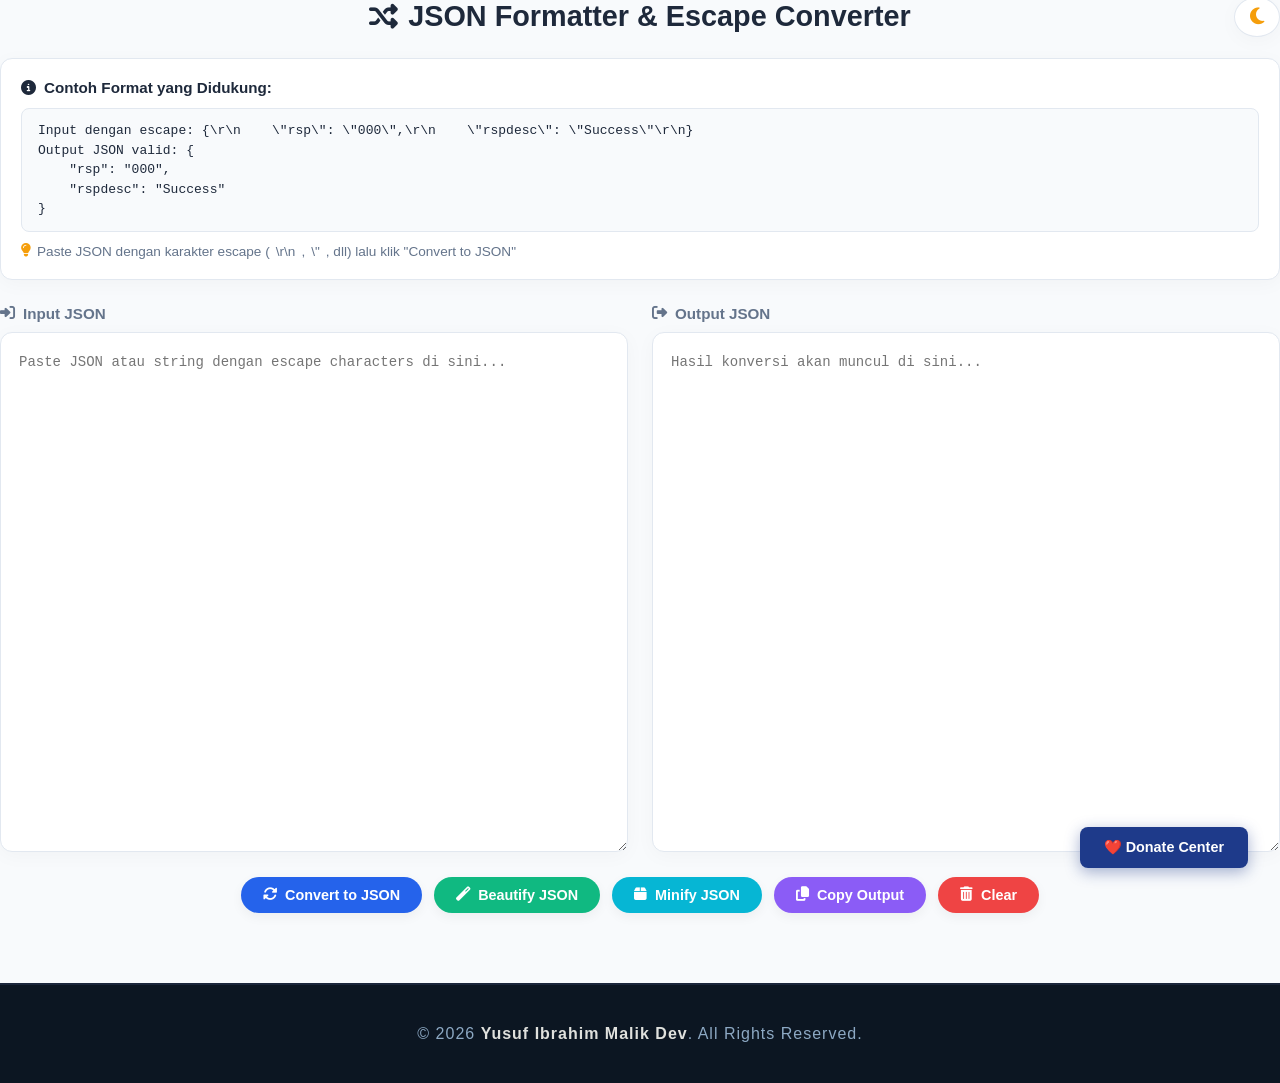
<file: index.html>
<!DOCTYPE html>
<html lang="id">

<head>
    <meta charset="UTF-8">
    <meta name="viewport" content="width=device-width, initial-scale=1.0">
    <title>JSON Formatter & Escape Converter (Ultimate Version)</title>
    <link rel="stylesheet" href="assets/css/all.min.css" />

    <style>
        :root {
            --bg-primary: #f8fafc;
            --bg-card: #ffffff;
            --text-main: #1e293b;
            --text-muted: #64748b;
            --border-color: #e2e8f0;
            --primary: #3b82f6;
            --primary-hover: #2563eb;
            --success: #10b981;
            --success-bg: #d1fae5;
            --success-text: #065f46;
            --error: #ef4444;
            --error-bg: #fee2e2;
            --error-text: #991b1b;
            --info: #06b6d4;
            --info-bg: #ecfeff;
            --info-text: #155e75;
            --shadow: 0 4px 20px rgba(0, 0, 0, 0.03);
            --radius: 12px;
        }

        [data-theme="dark"] {
            --bg-primary: #0b1329;
            --bg-card: #1c2541;
            --text-main: #f1f5f9;
            --text-muted: #94a3b8;
            --border-color: #334155;
            --primary: #60a5fa;
            --primary-hover: #3b82f6;
            --success: #34d399;
            --success-bg: #064e3b;
            --success-text: #a7f3d0;
            --error: #f87171;
            --error-bg: #7f1d1d;
            --error-text: #fca5a5;
            --info: #22d3ee;
            --info-bg: #164e63;
            --info-text: #cffafe;
            --shadow: 0 4px 25px rgba(0, 0, 0, 0.3);
        }

        * {
            margin: 0;
            padding: 0;
            box-sizing: border-box;
            font-family: 'Segoe UI', -apple-system, BlinkMacSystemFont, Roboto, sans-serif;
            transition: background-color 0.3s ease, border-color 0.3s ease, color 0.3s ease;
        }

        body {
            background: var(--bg-primary);
            color: var(--text-main);
            min-height: 100vh;
        }

        .container {
            max-width: 1400px;
            margin: auto;
        }

        .header-wrapper {
            display: flex;
            justify-content: center;
            align-items: center;
            position: relative;
            margin-bottom: 25px;
        }

        h2 {
            font-size: 1.8rem;
            font-weight: 700;
            color: var(--text-main);
            display: flex;
            align-items: center;
            gap: 10px;
        }

        .theme-toggle {
            position: absolute;
            right: 0;
            background: var(--bg-card);
            border: 1px solid var(--border-color);
            color: #f59e0b;
            width: 40px;
            height: 40px;
            border-radius: 50%;
            cursor: pointer;
            display: flex;
            align-items: center;
            justify-content: center;
            font-size: 1.2rem;
            box-shadow: var(--shadow);
        }

            .theme-toggle:hover {
                transform: scale(1.05);
            }

        .example-box {
            background: var(--bg-card);
            border: 1px solid var(--border-color);
            border-radius: var(--radius);
            padding: 20px;
            margin-bottom: 25px;
            box-shadow: var(--shadow);
        }

            .example-box h4 {
                color: var(--text-main);
                font-size: 0.95rem;
                margin-bottom: 12px;
                display: flex;
                align-items: center;
                gap: 8px;
            }

            .example-box pre {
                background: var(--bg-primary);
                padding: 12px 16px;
                border-radius: 8px;
                border: 1px solid var(--border-color);
                overflow-x: auto;
                font-size: 13px;
                font-family: 'Consolas', 'Fira Code', monospace;
                color: var(--text-main);
                line-height: 1.5;
            }

        .help-text {
            color: var(--text-muted);
            font-size: 0.85rem;
            margin-top: 12px;
            display: flex;
            align-items: center;
            gap: 6px;
        }

        .area {
            display: grid;
            grid-template-columns: 1fr 1fr;
            gap: 24px;
        }

        .area-panel {
            display: flex;
            flex-direction: column;
            gap: 10px;
        }

            .area-panel h3 {
                font-size: 0.95rem;
                font-weight: 600;
                color: var(--text-muted);
                display: flex;
                align-items: center;
                gap: 8px;
            }

        textarea {
            width: 100%;
            height: 520px;
            resize: vertical;
            border: 1px solid var(--border-color);
            border-radius: var(--radius);
            padding: 18px;
            font-size: 14px;
            font-family: 'Consolas', 'Fira Code', monospace;
            outline: none;
            background: var(--bg-card);
            color: var(--text-main);
            line-height: 1.6;
            box-shadow: var(--shadow);
        }

            textarea:focus {
                border-color: var(--primary);
                box-shadow: 0 0 0 3px rgba(59, 130, 246, 0.15);
            }

        .button-group {
            display: flex;
            flex-wrap: wrap;
            justify-content: center;
            gap: 12px;
            margin: 25px 0;
        }

        button {
            display: inline-flex;
            align-items: center;
            gap: 8px;
            padding: 10px 22px;
            border: none;
            border-radius: 30px;
            cursor: pointer;
            color: white;
            font-size: 0.9rem;
            font-weight: 600;
            transition: all 0.2s cubic-bezier(0.4, 0, 0.2, 1);
            box-shadow: 0 4px 12px rgba(0, 0, 0, 0.05);
        }

            button:hover {
                transform: translateY(-2px);
            }

            button:active {
                transform: translateY(0);
            }

        .btn-convert {
            background: #2563eb;
        }

            .btn-convert:hover {
                background: #1d4ed8;
                box-shadow: 0 6px 15px rgba(37, 99, 235, 0.3);
            }

        .btn-format {
            background: #10b981;
        }

            .btn-format:hover {
                background: #059669;
                box-shadow: 0 6px 15px rgba(16, 185, 129, 0.3);
            }

        .btn-minify {
            background: #06b6d4;
        }

            .btn-minify:hover {
                background: #0891b2;
                box-shadow: 0 6px 15px rgba(6, 182, 212, 0.3);
            }

        .btn-copy {
            background: #8b5cf6;
        }

            .btn-copy:hover {
                background: #7c3aed;
                box-shadow: 0 6px 15px rgba(139, 92, 246, 0.3);
            }

        .btn-clear {
            background: #ef4444;
        }

            .btn-clear:hover {
                background: #dc2626;
                box-shadow: 0 6px 15px rgba(239, 68, 68, 0.3);
            }

        .status {
            min-height: 45px;
            display: flex;
            align-items: center;
            justify-content: center;
            text-align: center;
            font-weight: 600;
            font-size: 0.9rem;
            padding: 12px 20px;
            border-radius: var(--radius);
            margin-top: 10px;
            opacity: 0;
            transform: translateY(10px);
            transition: all 0.3s ease;
        }

            .status.show {
                opacity: 1;
                transform: translateY(0);
            }

        .success {
            color: var(--success-text);
            background: var(--success-bg);
            border: 1px solid rgba(16, 185, 129, 0.2);
        }

        .error {
            color: var(--error-text);
            background: var(--error-bg);
            border: 1px solid rgba(239, 68, 68, 0.2);
        }

        .info {
            color: var(--info-text);
            background: var(--info-bg);
            border: 1px solid rgba(6, 182, 212, 0.2);
        }

        @media (max-width: 992px) {
            .area {
                grid-template-columns: 1fr;
                gap: 20px;
            }

            textarea {
                height: 350px;
            }
        }

        @media (max-width: 576px) {
            body {
                padding: 15px 10px;
            }

            h2 {
                font-size: 1.4rem;
            }

            button {
                width: 100%;
                justify-content: center;
            }
        }

        /* KONDISI KETIKA BADAI AKTIF (Berubah Mendung Gelap) */
        body.yusuf-storm-active {
            background: #05070a;
        }

        .main-content {
            flex: 1;
            display: flex;
            flex-direction: column;
            justify-content: center;
            align-items: center;
            z-index: 2;
            text-align: center;
            padding: 20px;
        }

        /* =======================================
        ROOT_NAMA CLASS_YUSUF STYLING
        ======================================= */
        .yusuf-footer {
            background-color: #0c1622;
            /* Footer cerah */
            padding: 40px 0;
            width: 100%;
            border-top: 2px solid #1b263b;
            position: relative;
            z-index: 10;
            overflow: hidden;
            transition: background-color 0.8s ease, border-color 0.8s ease;
        }

        body.yusuf-storm-active .yusuf-footer {
            background-color: #020304;
            /* Footer saat badai */
            border-top-color: #11141a;
        }

        .yusuf-footer-container {
            position: relative;
            max-width: 1200px;
            margin: 0 auto;
            text-align: center;
            z-index: 12;
        }

        .yusuf-copyright-text {
            color: #8da9c4;
            font-size: 1rem;
            letter-spacing: 1px;
            transition: color 0.8s ease;
        }

        body.yusuf-storm-active .yusuf-copyright-text {
            color: #5f6470;
        }

        .yusuf-storm-trigger {
            color: #e0e1dd;
            /* Warna text awal saat cerah */
            text-decoration: none;
            font-weight: bold;
            position: relative;
            transition: color 0.4s ease, text-shadow 0.4s ease;
            display: inline-block;
        }

            .yusuf-storm-trigger:hover {
                color: #00fff2;
            }

        /* EFEK KILATAN FLASH DI TANAH */
        .yusuf-ground-flash {
            position: absolute;
            top: 0;
            left: 0;
            width: 100%;
            height: 100%;
            background: radial-gradient(ellipse at top, rgba(0, 255, 242, 0.4) 0%, transparent 70%);
            opacity: 0;
            z-index: 11;
            pointer-events: none;
        }

            .yusuf-ground-flash.flash-active {
                animation: flashGround 0.25s ease-out forwards;
            }

        @keyframes flashGround {

            0%, 100% {
                opacity: 0;
            }

            20%, 60% {
                opacity: 1;
            }
        }

        /* RETAKAN TANAH */
        .yusuf-ground-cracks {
            position: absolute;
            top: 0;
            left: 0;
            width: 100%;
            height: 100%;
            background: #00fff2;
            opacity: 0;
            z-index: 11;
            pointer-events: none;
            filter: blur(0.5px) drop-shadow(0 0 8px #00fff2);
            clip-path: polygon(45% 0%, 47% 15%, 43% 30%, 48% 50%, 42% 70%, 46% 100%, 45% 100%, 41% 72%, 46% 51%, 41% 32%, 45% 16%, 44% 0%,
            /* Cabang Kiri */
            43% 30%, 35% 45%, 38% 65%, 30% 85%, 31% 85%, 39% 64%, 36% 46%,
            /* Cabang Kanan */
            48% 50%, 58% 65%, 54% 85%, 65% 100%, 64% 100%, 53% 86%, 57% 66%);
        }

            .yusuf-ground-cracks.cracks-active {
                animation: crackGlow 0.4s ease-out forwards;
            }

        @keyframes crackGlow {
            0% {
                opacity: 0;
                filter: brightness(0.5) blur(1px);
            }

            15%, 45% {
                opacity: 1;
                filter: brightness(2) blur(0px);
            }

            100% {
                opacity: 0;
                filter: brightness(0.2) blur(2px);
            }
        }

        /* =======================================
        WADAH ANIMASI BADAI (HIDDEN BY DEFAULT)
        ======================================= */
        .yusuf-storm-wrapper {
            position: fixed;
            top: 0;
            left: 0;
            width: 100%;
            height: 100%;
            pointer-events: none;
            z-index: 5;
            opacity: 0;
            transition: opacity 0.8s ease;
        }

            .yusuf-storm-wrapper.active {
                opacity: 1;
            }

            .yusuf-storm-wrapper.ambient-flash {
                animation: skyFlash 0.3s ease-out;
            }

        @keyframes skyFlash {

            0%, 100% {
                background-color: transparent;
            }

            25%, 65% {
                background-color: rgba(255, 255, 255, 0.15);
            }
        }

        /* AWAN BERJALAN */
        .yusuf-cloud-container {
            position: absolute;
            top: 0;
            left: 0;
            width: 100%;
            height: 250px;
            overflow: hidden;
        }

        .yusuf-cloud-layer {
            position: absolute;
            width: 200%;
            height: 100%;
            background: repeat-x url("data:image/svg+xml,%3Csvg xmlns='http://www.w3.org/2000/svg' width='100' height='100' viewBox='0 0 100 100'%3E%3Cpath d='M10 80 C 20 60, 40 60, 50 70 C 60 50, 80 50, 90 75 C 95 65, 105 70, 100 85 Z' fill='%23181d26' opacity='0.85'/%3E%3C/svg%3E");
            background-size: 300px 150px;
            filter: blur(8px);
        }

        .yusuf-cloud-1 {
            top: -20px;
            animation: moveClouds 40s linear infinite;
        }

        .yusuf-cloud-2 {
            top: 10px;
            background-size: 450px 200px;
            opacity: 0.6;
            animation: moveClouds 25s linear infinite reverse;
        }

        @keyframes moveClouds {
            0% {
                transform: translateX(0);
            }

            100% {
                transform: translateX(-50%);
            }
        }

        /* HUJAN */
        .yusuf-rain-container {
            position: absolute;
            top: 120px;
            left: 0;
            width: 100%;
            height: 100%;
        }

        .yusuf-drop {
            position: absolute;
            background: linear-gradient(transparent, rgba(0, 255, 242, 0.4));
            width: 1.2px;
            height: 30px;
            animation: fall 0.6s linear infinite;
        }

        @keyframes fall {
            0% {
                transform: translateY(-50px) rotate(15deg);
            }

            100% {
                transform: translateY(100vh) rotate(15deg);
            }
        }

        /* CANVAS PETIR */
        .yusuf-lightning-canvas {
            position: absolute;
            top: 0;
            left: 0;
            width: 100%;
            height: 100%;
        }

        /* EFEK GEMPA */
        .shake-body {
            animation: hardShake 0.15s linear 2;
        }

        @keyframes hardShake {
            0% {
                transform: translate(2px, 1px) rotate(0deg);
            }

            50% {
                transform: translate(-2px, -3px) rotate(-0.1deg);
            }

            100% {
                transform: translate(1px, 2px) rotate(0.1deg);
            }
        }

        /* --- CLASS CUSTOM --- */
        .root_nama {
            position: fixed;
            bottom: 2rem;
            right: 2rem;
            display: inline-block;
            z-index: 1000;
        }

        .clas_yusuf {
            background-color: #1e3a8a;
            color: white;
            border: none;
            padding: 0.75rem 1.5rem;
            border-radius: 0.5rem;
            cursor: pointer;
            font-weight: bold;
            font-family: 'Poppins', sans-serif;
            position: relative;
            z-index: 1010;
            transition: background 0.2s, transform 0.1s;
            box-shadow: 0 4px 15px rgba(30, 58, 138, 0.4);
        }

            .clas_yusuf:active {
                transform: scale(0.95);
            }

        /* --- CONTAINER HUJAN UANG FULL SCREEN --- */
        #moneyRainContainer {
            position: fixed;
            top: 0;
            left: 0;
            width: 100vw;
            height: 100vh;
            pointer-events: none;
            z-index: 999;
            overflow: hidden;
            display: none;
        }

        .money-item {
            position: absolute;
            top: -50px;
            pointer-events: none;
            user-select: none;
        }

        .bill-animation {
            animation: fallAndWave 3.5s ease-in-out infinite;
        }

        .coin-animation {
            animation: fallAndSpinCoin 2.8s linear infinite;
        }

        @keyframes fallAndWave {
            0% {
                transform: translateY(0) translateX(0) rotate(0deg);
                opacity: 1;
            }

            25% {
                transform: translateY(25vh) translateX(25px) rotate(12deg);
            }

            50% {
                transform: translateY(50vh) translateX(-25px) rotate(-12deg);
            }

            75% {
                transform: translateY(75vh) translateX(15px) rotate(8deg);
            }

            100% {
                transform: translateY(105vh) translateX(-5px) rotate(0deg);
                opacity: 0.3;
            }
        }

        @keyframes fallAndSpinCoin {
            0% {
                transform: translateY(0) rotateY(0deg);
                opacity: 1;
            }

            100% {
                transform: translateY(105vh) rotateY(540deg);
                opacity: 0.4;
            }
        }

        /* --- SCENE UTAMA (Awan, Matahari, Canvas) --- */
        #skyScene {
            position: fixed;
            top: 0;
            left: 0;
            width: 100vw;
            height: 100vh;
            pointer-events: none;
            z-index: 996;
            display: none;
        }

        .fancy-cloud {
            position: absolute;
            top: 2.5rem;
            left: 2.5rem;
            width: 160px;
            height: 55px;
            background: rgba(255, 255, 255, 0.95);
            border-radius: 50px;
            filter: drop-shadow(0 8px 15px rgba(0, 0, 0, 0.1));
            animation: floatCloud 4s ease-in-out infinite alternate;
            z-index: 998;
        }

            .fancy-cloud::before,
            .fancy-cloud::after {
                content: '';
                position: absolute;
                background: inherit;
                border-radius: 50%;
            }

            .fancy-cloud::before {
                width: 75px;
                height: 75px;
                top: -38px;
                left: 25px;
            }

            .fancy-cloud::after {
                width: 95px;
                height: 95px;
                top: -55px;
                left: 55px;
            }

        .bright-sun {
            position: absolute;
            top: 1.5rem;
            left: 4.5rem;
            width: 85px;
            height: 85px;
            background: radial-gradient(circle, #fff385 0%, #f6e05e 100%);
            border-radius: 50%;
            box-shadow: 0 0 50px rgba(246, 224, 94, 0.7);
            z-index: 997;
            animation: sunPulse 3s ease-in-out infinite;
        }

        @keyframes floatCloud {
            0% {
                transform: translateY(0);
            }

            100% {
                transform: translateY(-8px);
            }
        }

        @keyframes sunPulse {

            0%, 100% {
                transform: scale(1);
                opacity: 0.85;
            }

            50% {
                transform: scale(1.06);
                opacity: 1;
                box-shadow: 0 0 65px rgba(246, 224, 94, 0.9);
            }
        }

        #rainbowCanvas {
            position: fixed;
            top: 0;
            left: 0;
            width: 100vw;
            height: 100vh;
            z-index: 996;
            pointer-events: none;
        }
    </style>
</head>

<body>

    <div class="container">

        <div class="header-wrapper">
            <h2><i class="fas fa-random"></i> JSON Formatter & Escape Converter</h2>
            <button class="theme-toggle" id="themeToggle" title="Toggle Theme"><i class="fas fa-moon"></i></button>
        </div>

        <div class="example-box">
            <h4><i class="fas fa-info-circle"></i> Contoh Format yang Didukung:</h4>
            <pre>Input dengan escape: {\r\n    \"rsp\": \"000\",\r\n    \"rspdesc\": \"Success\"\r\n}
Output JSON valid: {
    "rsp": "000",
    "rspdesc": "Success"
}</pre>
            <div class="help-text">
                <i class="fas fa-lightbulb" style="color: #f59e0b;"></i> Paste JSON dengan karakter escape (<code>\r\n</code>, <code>\"</code>, dll) lalu klik "Convert to JSON"
            </div>
        </div>

        <div class="area">
            <div class="area-panel">
                <h3><i class="fas fa-sign-in-alt"></i> Input JSON</h3>
                <textarea id="input" placeholder="Paste JSON atau string dengan escape characters di sini..."></textarea>
            </div>
            <div class="area-panel">
                <h3><i class="fas fa-sign-out-alt"></i> Output JSON</h3>
                <textarea id="output" readonly placeholder="Hasil konversi akan muncul di sini..."></textarea>
            </div>
        </div>

        <div class="button-group">
            <button class="btn-convert" onclick="convertToJSON()"><i class="fas fa-sync-alt"></i> Convert to JSON</button>
            <button class="btn-format" onclick="formatJSON()"><i class="fas fa-magic"></i> Beautify JSON</button>
            <button class="btn-minify" onclick="minifyJSON()"><i class="fas fa-box"></i> Minify JSON</button>
            <button class="btn-copy" onclick="copyJSON()"><i class="fas fa-copy"></i> Copy Output</button>
            <button class="btn-clear" onclick="clearJSON()"><i class="fas fa-trash-alt"></i> Clear</button>
        </div>

        <div id="status" class="status"></div>

    </div>

    <div id="storm-wrapper" class="yusuf-storm-wrapper">
        <div class="yusuf-cloud-container">
            <div class="yusuf-cloud-layer yusuf-cloud-1"></div>
            <div class="yusuf-cloud-layer yusuf-cloud-2"></div>
        </div>

        <div id="rain-container" class="yusuf-rain-container"></div>

        <canvas id="lightning-canvas" class="yusuf-lightning-canvas"></canvas>
    </div>

    <div id="skyScene">
        <div class="bright-sun"></div>
        <div class="fancy-cloud"></div>
        <canvas id="rainbowCanvas"></canvas>
    </div>

    <div id="moneyRainContainer"></div>

    <div class="root_nama">
        <button id="openDonateBtn" class="clas_yusuf">
            ❤️ Donate Center
        </button>
    </div>

    <div id="donateModal" style="display: none; position: fixed; z-index: 9999; left: 0; top: 0; width: 100%; height: 100%; background-color: rgba(0,0,0,0.6); justify-content: center; align-items: center;">
        <div style="background-color: white; color: #333; padding: 2rem; border-radius: 1rem; max-width: 450px; width: 90%; text-align: center; position: relative; box-shadow: 0 10px 25px rgba(0,0,0,0.2);">
            <span id="closeDonateBtn" style="position: absolute; right: 1.5rem; top: 1rem; font-size: 1.8rem; cursor: pointer; color: #a1a1aa;">&times;</span>
            <h3 style="margin-top: 0; color: #1e3a8a; font-weight: 700;">Terima Kasih Banyak</h3>
            <p style="font-style: italic; color: #4b5563; font-size: 1rem; line-height: 1.6;">
                "Kehadiran Anda adalah energi bagi kami untuk terus berkarya. Terima kasih telah menggunakan aplikasi ini, dan ketulusan hati Anda melalui donasi ini sangat berarti dalam membantu kami menjaga aplikasi ini tetap hidup dan berkembang."
            </p>
            <hr style="border: 0; border-top: 2px solid #e5e7eb; margin: 2rem 0;">
            <p style="font-weight: bold; margin-bottom: 0.75rem; color: #1f2937; font-size: 1.1rem;">Scan Barcode Paypal untuk Berdonasi</p>
            <div style="background-color: #f3f4f6; padding: 1.5rem; border-radius: 1rem; display: inline-block;">
                <img src="assets/img/qris-paypal.png" alt="QRIS Yusuf Ibrahim Malik Dev" style=" height: 350px; object-fit: contain; display: block; margin: 0 auto;">
            </div>
            <p style="margin-top: 1rem; font-size: 1rem; color: #374151;">Atas Nama: <br><strong style="font-size: 1.25rem; color: #111827;">Yusuf Ibrahim Malik Dev</strong></p>
        </div>
    </div>
    <footer class="yusuf-footer">
        <div id="ground-cracks" class="yusuf-ground-cracks"></div>
        <div id="ground-flash" class="yusuf-ground-flash"></div>

        <div class="yusuf-footer-container">
            <p class="yusuf-copyright-text">
                &copy; 2026
                <a href="https://github.com/Yusuf-Ibrahim-Malik-Dev" target="_blank" rel="noopener noreferrer" class="yusuf-storm-trigger">
                    Yusuf Ibrahim Malik Dev
                </a>.
                All Rights Reserved.
            </p>
        </div>
    </footer>

    <script>
        const statusEl = document.getElementById("status");
        const themeToggle = document.getElementById("themeToggle");

        function showStatus(msg, type) {
            statusEl.innerHTML = msg;
            statusEl.className = "status show " + type;

            clearTimeout(statusEl._timeout);
            if (type !== 'error') {
                statusEl._timeout = setTimeout(() => {
                    statusEl.classList.remove('show');
                }, 4000);
            }
        }

        // ULTIMATE ENGINE: Perbaikan sistem unescape string kompleks, literal bertumpuk, dan penanganan offline total
        function unescapeString(str) {
            if (!str) return "";
            let workingStr = str.trim();

            // Penanganan pembersihan jika string dibungkus tanda kutip luar bawaan serialization sistem luar
            if (/^"+/.test(workingStr) && /"+$/.test(workingStr) && workingStr.length > 1) {
                try {
                    let parsed = JSON.parse(workingStr);
                    if (typeof parsed === 'string') workingStr = parsed;
                } catch (e) {
                    workingStr = workingStr.replace(/^"+|"+$/g, '');
                }
            }

            // Ekstraktor Pintar: Jika ada text sampah di luar batas kurung objek/array JSON {} []
            const startBrace = workingStr.indexOf('{');
            const startBracket = workingStr.indexOf('[');
            let startIdx = (startBrace !== -1 && startBracket !== -1) ? Math.min(startBrace, startBracket) : Math.max(startBrace, startBracket);

            if (startIdx > 0) {
                const lastBrace = workingStr.lastIndexOf('}');
                const lastBracket = workingStr.lastIndexOf(']');
                let endIdx = Math.max(lastBrace, lastBracket);
                if (endIdx > startIdx) {
                    workingStr = workingStr.substring(startIdx, endIdx + 1);
                }
            }

            // Sanitasi komprehensif tanpa merusak struktur internal
            return workingStr
                .replace(/\\r\\n/g, '\n')
                .replace(/\\n/g, '\n')
                .replace(/\\r/g, '\n')
                .replace(/\\t/g, '\t')
                .replace(/\\"/g, '"')
                .replace(/\\\\/g, '\\');
        }

        // ULTIMATE ENGINE: Konversi Multi-Layer & Pemulihan Otomatis struktur JSON yang rusak
        function convertToJSON() {
            let input = document.getElementById("input").value;
            if (!input.trim()) {
                showStatus("<i class='fas fa-exclamation-triangle'></i> Silakan masukkan JSON yang akan dikonversi", "error");
                return;
            }

            try {
                let cleanString = unescapeString(input);
                let obj;

                // Fase Percobaan Konversi Pertama (Skenario Utama)
                try {
                    obj = JSON.parse(cleanString);
                } catch (e) {
                    // Skenario Pemulihan Kedua: Bersihkan pembungkus string literal manual jika ada
                    if (cleanString.startsWith('"') && cleanString.endsWith('"')) {
                        cleanString = cleanString.substring(1, cleanString.length - 1);
                    }
                    // Bersihkan sisa escape ganda pasca pemotongan manual
                    cleanString = cleanString.replace(/\\"/g, '"');
                    obj = JSON.parse(cleanString);
                }

                document.getElementById("output").value = JSON.stringify(obj, null, 4);
                showStatus("<i class='fas fa-check-circle'></i> Berhasil dikonversi ke JSON valid!", "success");
            } catch (e) {
                // Skenario Pemulihan Ketiga: Coba parsing mentah-mentah jika input sebenarnya sudah valid
                try {
                    let obj = JSON.parse(input);
                    document.getElementById("output").value = JSON.stringify(obj, null, 4);
                    showStatus("<i class='fas fa-check-circle'></i> Berhasil dikonversi ke JSON valid!", "success");
                } catch (e2) {
                    // Berikan detail error parsing lokasional untuk membantu debugging pengguna offline
                    let detailError = e.message;
                    showStatus("<i class='fas fa-times-circle'></i> <b>Error Parsing:</b> " + detailError + "<br>Pastikan format JSON/string Anda valid.", "error");
                }
            }
        }

        // ULTIMATE ENGINE: Beautify Pintar (Langsung menolak crash jika input rusak, melainkan mengalihkan ke auto-repair)
        function formatJSON() {
            let input = document.getElementById("input").value;
            if (!input.trim()) {
                showStatus("<i class='fas fa-exclamation-triangle'></i> Input kosong", "error");
                return;
            }
            try {
                let obj = JSON.parse(input);
                document.getElementById("output").value = JSON.stringify(obj, null, 4);
                showStatus("<i class='fas fa-check-circle'></i> JSON Berhasil di-beautify", "success");
            } catch (e) {
                // Alihkan otomatis ke perbaikan mesin utama jika format awal tidak murni JSON
                convertToJSON();
            }
        }

        // ULTIMATE ENGINE: Minify Cepat dengan kompresi whitespace aman
        function minifyJSON() {
            let input = document.getElementById("input").value;
            if (!input.trim()) {
                showStatus("<i class='fas fa-exclamation-triangle'></i> Input kosong", "error");
                return;
            }
            try {
                let obj;
                try {
                    obj = JSON.parse(input);
                } catch (e) {
                    let cleanString = unescapeString(input);
                    obj = JSON.parse(cleanString);
                }
                document.getElementById("output").value = JSON.stringify(obj);
                showStatus("<i class='fas fa-check-circle'></i> JSON Berhasil di-minify", "success");
            } catch (e) {
                showStatus("<i class='fas fa-times-circle'></i> JSON Tidak Valid: " + e.message, "error");
            }
        }

        function copyJSON() {
            let out = document.getElementById("output");
            if (!out.value.trim()) {
                showStatus("<i class='fas fa-exclamation-triangle'></i> Output masih kosong.", "info");
                return;
            }
            out.select();
            navigator.clipboard.writeText(out.value).then(() => {
                showStatus("<i class='fas fa-copy'></i> Output berhasil dicopy ke clipboard!", "success");
            }).catch(() => {
                // Fallback jika Clipboard API diblokir kebijakan keamanan lokal peramban
                try {
                    document.execCommand("copy");
                    showStatus("<i class='fas fa-copy'></i> Output berhasil dicopy ke clipboard!", "success");
                } catch (err) {
                    showStatus("<i class='fas fa-times-circle'></i> Gagal menyalin secara otomatis.", "error");
                }
            });
        }

        function clearJSON() {
            document.getElementById("input").value = "";
            document.getElementById("output").value = "";
            statusEl.classList.remove('show');
            showStatus("<i class='fas fa-broom'></i> Semua field sudah dibersihkan", "info");
        }

        // Listener Event-driven dengan optimalisasi debounce
        document.getElementById("input").addEventListener('paste', function (e) {
            setTimeout(() => {
                convertToJSON();
            }, 50);
        });

        document.getElementById("input").addEventListener('input', function (e) {
            clearTimeout(this._timer);
            this._timer = setTimeout(() => {
                if (this.value.trim()) {
                    convertToJSON();
                }
            }, 300);
        });

        themeToggle.addEventListener('click', () => {
            const currentTheme = document.documentElement.getAttribute('data-theme');
            if (currentTheme === 'dark') {
                document.documentElement.removeAttribute('data-theme');
                themeToggle.innerHTML = '<i class="fas fa-moon"></i>';
            } else {
                document.documentElement.setAttribute('data-theme', 'dark');
                themeToggle.innerHTML = '<i class="fas fa-sun"></i>';
            }
        });

        // Mengarah ke folder lokal assets, bukan CDN cdnjs atau unpkg lagi
        require.config({
            paths: {
                'vs': 'assets/monaco-editor/min/vs'
            }
        });

        require(['vs/editor/editor.main'], function () {
            // Inisialisasi editor monaco lokal Anda di sini
            window.editor = monaco.editor.create(document.getElementById('input'), {
                value: "",
                language: 'json'
            });
        });

        // Sistem Inisialisasi Deteksi Awal saat Pemuatan Halaman
        window.addEventListener('load', function () {
            if (document.getElementById("input").value.trim()) {
                convertToJSON();
            }
        });
    </script>

    <script>
        document.addEventListener("DOMContentLoaded", () => {

            // =======================================
            // ROOT_JAVA_NAMA FUNCTION_YUSUF SYSTEM
            // =======================================
            const root_java_nama = {
                isStorming: false,
                lightningTimer: null,

                // Fungsi utama inisialisasi cuaca Yusuf
                function_yusuf: function () {
                    const trigger = document.querySelector(".yusuf-storm-trigger");
                    const stormWrapper = document.getElementById("storm-wrapper");
                    const rainContainer = document.getElementById("rain-container");
                    const canvas = document.getElementById("lightning-canvas");
                    const ctx = canvas.getContext("2d");
                    const groundCracks = document.getElementById("ground-cracks");
                    const groundFlash = document.getElementById("ground-flash");

                    // Mengatur ukuran canvas layar penuh
                    function resizeCanvas() {
                        canvas.width = window.innerWidth;
                        canvas.height = window.innerHeight;
                    }
                    window.addEventListener("resize", resizeCanvas);
                    resizeCanvas();

                    // 1. Sub-fungsi Membuat Hujan
                    function generateRain() {
                        rainContainer.innerHTML = "";
                        const maxDrops = 150;
                        for (let i = 0; i < maxDrops; i++) {
                            const drop = document.createElement("div");
                            drop.classList.add("yusuf-drop");
                            drop.style.left = `${Math.random() * 100}%`;
                            drop.style.top = `${Math.random() * -50}px`;
                            drop.style.animationDuration = `${0.4 + Math.random() * 0.4}s`;
                            drop.style.animationDelay = `${Math.random() * 1.5}s`;
                            rainContainer.appendChild(drop);
                        }
                    }

                    // 2. Sub-fungsi Menggambar Petir Lengkang-Lengkung (Fractal)
                    function drawLightningFractal(startX, startY, endX, endY, displace, props) {
                        if (displace < props.minDisplace) {
                            ctx.beginPath();
                            ctx.moveTo(startX, startY);
                            ctx.lineTo(endX, endY);
                            ctx.strokeStyle = props.color;
                            ctx.lineWidth = props.width;
                            ctx.shadowBlur = 15;
                            ctx.shadowColor = "#00fff2";
                            ctx.stroke();
                            return;
                        }

                        const midX = (startX + endX) / 2 + (Math.random() - 0.5) * displace;
                        const midY = (startY + endY) / 2 + (Math.random() - 0.5) * displace;

                        drawLightningFractal(startX, startY, midX, midY, displace / 2, props);
                        drawLightningFractal(midX, midY, endX, endY, displace / 2, props);

                        // Membuat sub-cabang kecil liar di udara
                        if (Math.random() < 0.12 && displace > 10) {
                            const branchEndX = midX + (Math.random() - 0.5) * 80;
                            const branchEndY = midY + Math.random() * 60;
                            drawLightningFractal(midX, midY, branchEndX, branchEndY, displace / 2, {
                                ...props,
                                width: props.width * 0.5
                            });
                        }
                    }

                    // 3. Sub-fungsi Pemicu Ledakan Sambaran Petir
                    const triggerLightningStrike = () => {
                        if (!root_java_nama.isStorming) return;

                        ctx.clearRect(0, 0, canvas.width, canvas.height);

                        const triggerRect = trigger.getBoundingClientRect();
                        const startX = Math.random() * canvas.width;
                        const startY = 40;
                        const endX = triggerRect.left + (Math.random() * triggerRect.width);
                        const endY = canvas.height - 90;

                        const properties = {
                            color: "rgba(235, 255, 255, 1)",
                            width: 3.5,
                            minDisplace: 4
                        };

                        // Gambar kilatan petir
                        drawLightningFractal(startX, startY, endX, endY, 160, properties);

                        // Aktifkan visual efek sekunder (Guncangan & Retakan Tanah)
                        stormWrapper.classList.add("ambient-flash");
                        groundCracks.classList.add("cracks-active");
                        groundFlash.classList.add("flash-active");
                        document.body.classList.add("shake-body");

                        // Bersihkan efek instan berkedip
                        setTimeout(() => {
                            ctx.clearRect(0, 0, canvas.width, canvas.height);
                            stormWrapper.classList.remove("ambient-flash");
                            document.body.classList.remove("shake-body");
                        }, 180);

                        setTimeout(() => {
                            groundCracks.classList.remove("cracks-active");
                            groundFlash.classList.remove("flash-active");
                        }, 400);

                        // Set giliran petir acak berikutnya jika kursor masih diam disana
                        const nextStrike = 1000 + Math.random() * 2000;
                        root_java_nama.lightningTimer = setTimeout(triggerLightningStrike, nextStrike);
                    };

                    // =======================================
                    // EVENT LISTENERS (HOVER CONTROL)
                    // =======================================

                    // Ketika kursor diam/masuk ke area teks
                    trigger.addEventListener("mouseenter", () => {
                        root_java_nama.isStorming = true;

                        // Aktifkan tema badai secara penuh
                        document.body.classList.add("yusuf-storm-active");
                        stormWrapper.classList.add("active");
                        trigger.style.textShadow = "0 0 12px #00fff2, 0 0 25px #00fff2";

                        generateRain();

                        // Petir menyambar perdana setelah kursor diam 600ms
                        root_java_nama.lightningTimer = setTimeout(triggerLightningStrike, 600);
                    });

                    // Ketika kursor keluar (Cuaca kembali cerah)
                    trigger.addEventListener("mouseleave", () => {
                        root_java_nama.isStorming = false;

                        // Kembalikan ke tema cerah semula
                        document.body.classList.remove("yusuf-storm-active");
                        stormWrapper.classList.remove("active");
                        trigger.style.textShadow = "none";

                        clearTimeout(root_java_nama.lightningTimer);
                        ctx.clearRect(0, 0, canvas.width, canvas.height);

                        // Bersihkan tetesan hujan dari DOM
                        setTimeout(() => {
                            if (!root_java_nama.isStorming) rainContainer.innerHTML = "";
                        }, 600);
                    });
                }
            };

            // Jalankan sistem cuaca Yusuf
            root_java_nama.function_yusuf();
        });
    </script>


    <script>
        const modal = document.getElementById("donateModal");
        const openBtn = document.getElementById("openDonateBtn");
        const closeBtn = document.getElementById("closeDonateBtn");

        const moneyRainContainer = document.getElementById("moneyRainContainer");
        const skyScene = document.getElementById("skyScene");
        const canvas = document.getElementById("rainbowCanvas");
        const ctx = canvas.getContext("2d");

        let rainInterval;
        let animationFrameId;

        // Variabel Kendali Animasi
        let t = 0;
        let stickmanDirection = 1; // 1 = Meluncur Turun, -1 = Memanjat Naik, 0 = Diam Sejenak
        let blinkAlpha = 0.65;
        let blinkDirection = 0.008; // Transisi kedap-kedip diperhalus pelan

        function getBezierPoint(t, p0, p1, p2) {
            const x = (1 - t) * (1 - t) * p0.x + 2 * (1 - t) * t * p1.x + t * t * p2.x;
            const y = (1 - t) * (1 - t) * p0.y + 2 * (1 - t) * t * p1.y + t * t * p2.y;
            return {
                x,
                y
            };
        }

        // Menggambar 4 Warna Pelangi Utama Pilihanmu (Merah, Kuning, Hijau, Biru)
        function drawRainbow(p0, p1, p2) {
            const customColors = [
                "rgba(255, 50, 50, ", // Merah
                "rgba(255, 235, 50, ", // Kuning
                "rgba(50, 215, 50, ", // Hijau
                "rgba(50, 130, 255, " // Biru
            ];

            ctx.save();
            // Beri efek blur alami agar antar warna membaur natural
            ctx.shadowBlur = 10;
            ctx.shadowColor = "rgba(255,255,255,0.4)";

            customColors.forEach((color, index) => {
                ctx.beginPath();
                ctx.moveTo(p0.x, p0.y);
                ctx.quadraticCurveTo(p1.x, p1.y, p2.x, p2.y);
                ctx.strokeStyle = color + blinkAlpha + ")";
                ctx.lineWidth = 36 - (index * 5); // Ketebalan layer yang proporsional
                ctx.lineCap = "round";
                ctx.stroke();
            });
            ctx.restore();
        }

        // Desain Anatomi Stickman Alami & Proporsional
        function drawStickman(pos, t, dir) {
            ctx.save();
            ctx.translate(pos.x, pos.y - 18);
            ctx.strokeStyle = "#2d3748"; // Warna abu gelap natural
            ctx.lineWidth = 3;
            ctx.lineCap = "round";

            let frame = Math.floor(Date.now() / 150) % 4; // Ritme gerakan kaki/tangan lebih lambat

            // KEPALA
            ctx.beginPath();
            ctx.arc(0, -18, 5, 0, Math.PI * 2);
            ctx.fillStyle = "#2d3748";
            ctx.fill();
            ctx.stroke();

            // BADAN
            ctx.beginPath();
            ctx.moveTo(0, -13);
            ctx.lineTo(0, 0);
            ctx.stroke();

            if (dir === 1) { // --- PERJALANAN TURUN ---
                if (t > 0.15 && t < 0.85) {
                    // Pose Meluncur (Sliding) Alami
                    ctx.rotate(-0.25); // Condong rileks ke belakang
                    // Posisi Kaki selonjoran santai mengikuti arus luncuran
                    ctx.beginPath();
                    ctx.moveTo(0, 0);
                    ctx.lineTo(10, 4);
                    ctx.stroke();
                    ctx.beginPath();
                    ctx.moveTo(0, 0);
                    ctx.lineTo(7, 9);
                    ctx.stroke();
                    // Tangan diangkat ke atas menikmati seluncuran pelangi
                    ctx.beginPath();
                    ctx.moveTo(0, -10);
                    ctx.lineTo(-8, -18);
                    ctx.stroke();
                    ctx.beginPath();
                    ctx.moveTo(0, -10);
                    ctx.lineTo(8, -16);
                    ctx.stroke();
                } else {
                    // Pose Jalan Kaki Normal waktu keluar dari awan / mendarat
                    let legCycle = frame % 2 === 0 ? 8 : 3;
                    ctx.beginPath();
                    ctx.moveTo(0, 0);
                    ctx.lineTo(-5, 10);
                    ctx.stroke();
                    ctx.beginPath();
                    ctx.moveTo(0, 0);
                    ctx.lineTo(5, legCycle);
                    ctx.stroke();
                    ctx.beginPath();
                    ctx.moveTo(0, -10);
                    ctx.lineTo(-4, -2);
                    ctx.stroke();
                    ctx.beginPath();
                    ctx.moveTo(0, -10);
                    ctx.lineTo(4, -4);
                    ctx.stroke();
                }
            } else { // --- PROSES MEMANJAT NAIK (Dibuat Lambat & Natural) ---
                ctx.rotate(0.18); // Sedikit merunduk maju ke depan menahan beban tanjakan
                let climbCycle = frame % 2 === 0;
                // Langkah kaki memanjat secara bergiliran
                ctx.beginPath();
                ctx.moveTo(0, 0);
                ctx.lineTo(-6, climbCycle ? 10 : 5);
                ctx.stroke();
                ctx.beginPath();
                ctx.moveTo(0, 0);
                ctx.lineTo(4, climbCycle ? 4 : 10);
                ctx.stroke();
                // Tangan menggapai ke depan menarik tubuh naik ke atas pelangi
                ctx.beginPath();
                ctx.moveTo(0, -10);
                ctx.lineTo(-10, -6);
                ctx.stroke();
                ctx.beginPath();
                ctx.moveTo(0, -10);
                ctx.lineTo(5, -1);
                ctx.stroke();
            }

            ctx.restore();
        }

        // Loop Animasi
        function animate() {
            ctx.clearRect(0, 0, canvas.width, canvas.height);

            if (canvas.width !== window.innerWidth || canvas.height !== window.innerHeight) {
                canvas.width = window.innerWidth;
                canvas.height = window.innerHeight;
            }

            const btnRect = openBtn.getBoundingClientRect();

            const p0 = {
                x: 110,
                y: 75
            };
            const p2 = {
                x: btnRect.left + (btnRect.width / 2),
                y: btnRect.top
            };
            const p1 = {
                x: (p0.x + p2.x) / 1.9,
                y: -130
            };

            // Efek Kedap Kedip Natural
            blinkAlpha += blinkDirection;
            if (blinkAlpha >= 0.8 || blinkAlpha <= 0.45) blinkDirection = -blinkDirection;

            drawRainbow(p0, p1, p2);

            // Pengaturan Kecepatan Durasi (Dibuat jauh lebih pelan agar natural)
            if (stickmanDirection === 1) {
                t += 0.0025; // Kecepatan meluncur turun diperlambat setengahnya
                if (t >= 1) {
                    t = 1;
                    stickmanDirection = 0;
                    setTimeout(() => {
                        stickmanDirection = -1;
                    }, 1200); // Istirahat sejenak di atas tombol
                }
            } else if (stickmanDirection === -1) {
                t -= 0.0018; // Kecepatan memanjat naik dibuat sangat tenang dan realistis
                if (t <= 0) {
                    t = 0;
                    stickmanDirection = 0;
                    setTimeout(() => {
                        stickmanDirection = 1;
                    }, 600); // Jeda sebelum keluar awan kembali
                }
            }

            const currentPos = getBezierPoint(t, p0, p1, p2);

            if (stickmanDirection !== 0 || t > 0) {
                drawStickman(currentPos, t, stickmanDirection === 0 ? -1 : stickmanDirection);
            }

            animationFrameId = requestAnimationFrame(animate);
        }

        function createMoney() {
            const paperMoney = ['💵', '💸'];
            const coins = ['🪙'];
            const isCoin = Math.random() > 0.5;
            const item = document.createElement("div");
            item.classList.add("money-item");

            if (isCoin) {
                item.innerText = coins[Math.floor(Math.random() * coins.length)];
                item.classList.add("coin-animation");
                item.style.fontSize = (Math.random() * 12 + 16) + 'px';
            } else {
                item.innerText = paperMoney[Math.floor(Math.random() * paperMoney.length)];
                item.classList.add("bill-animation");
                item.style.fontSize = (Math.random() * 16 + 22) + 'px';
            }
            item.style.left = Math.random() * 100 + 'vw';
            item.style.animationDuration = (Math.random() * 1.5 + 2.5) + 's';

            moneyRainContainer.appendChild(item);
            setTimeout(() => {
                item.remove();
            }, 4000);
        }

        // HOVER
        openBtn.addEventListener("mouseenter", () => {
            skyScene.style.display = "block";
            moneyRainContainer.style.display = "block";
            t = 0;
            stickmanDirection = 1;
            animate();
            rainInterval = setInterval(createMoney, 50);
        });

        openBtn.addEventListener("mouseleave", () => {
            cancelAnimationFrame(animationFrameId);
            clearInterval(rainInterval);
            skyScene.style.display = "none";
            moneyRainContainer.style.display = "none";
            moneyRainContainer.innerHTML = '';
        });

        openBtn.onclick = function () {
            modal.style.display = "flex";
            cancelAnimationFrame(animationFrameId);
            clearInterval(rainInterval);
            skyScene.style.display = "none";
            moneyRainContainer.style.display = "none";
        }
        closeBtn.onclick = function () {
            modal.style.display = "none";
        }
        window.onclick = function (event) {
            if (event.target == modal) {
                modal.style.display = "none";
            }
        }
    </script>
</body>

</html>
</file>
